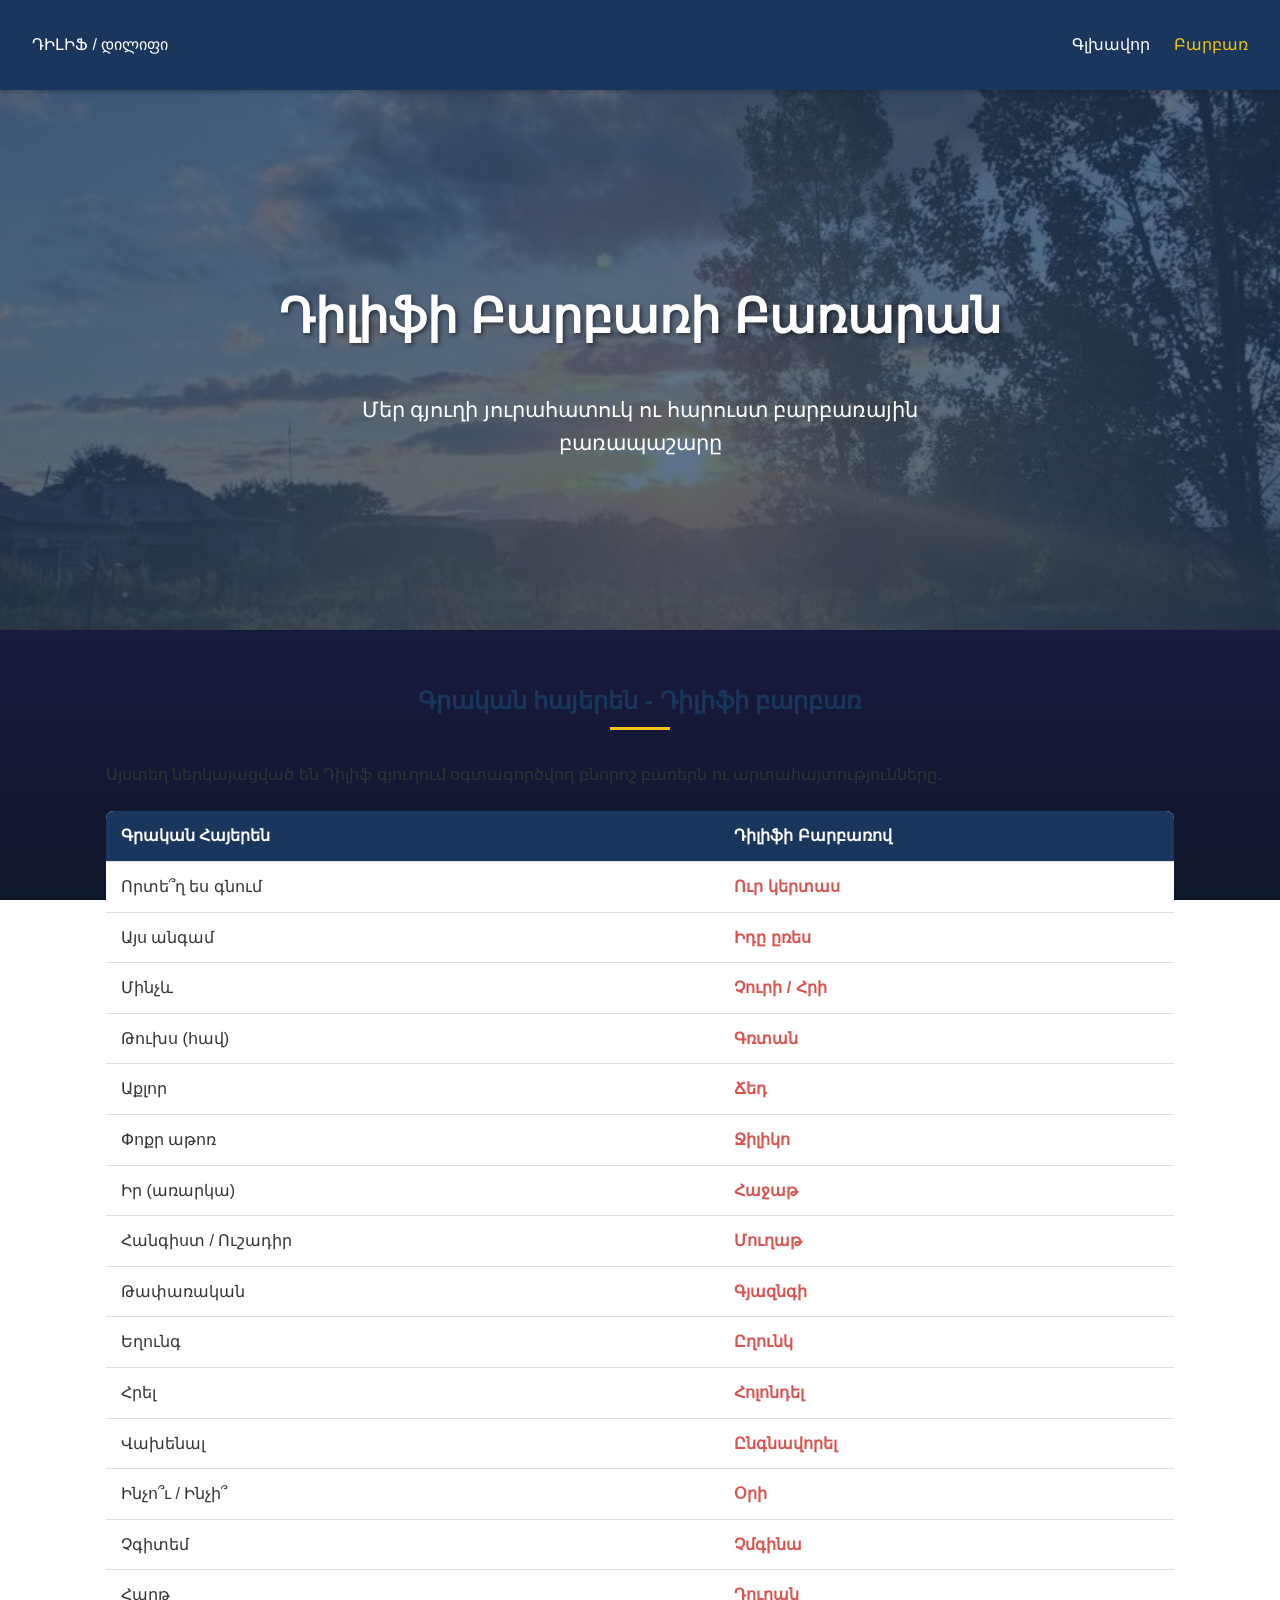
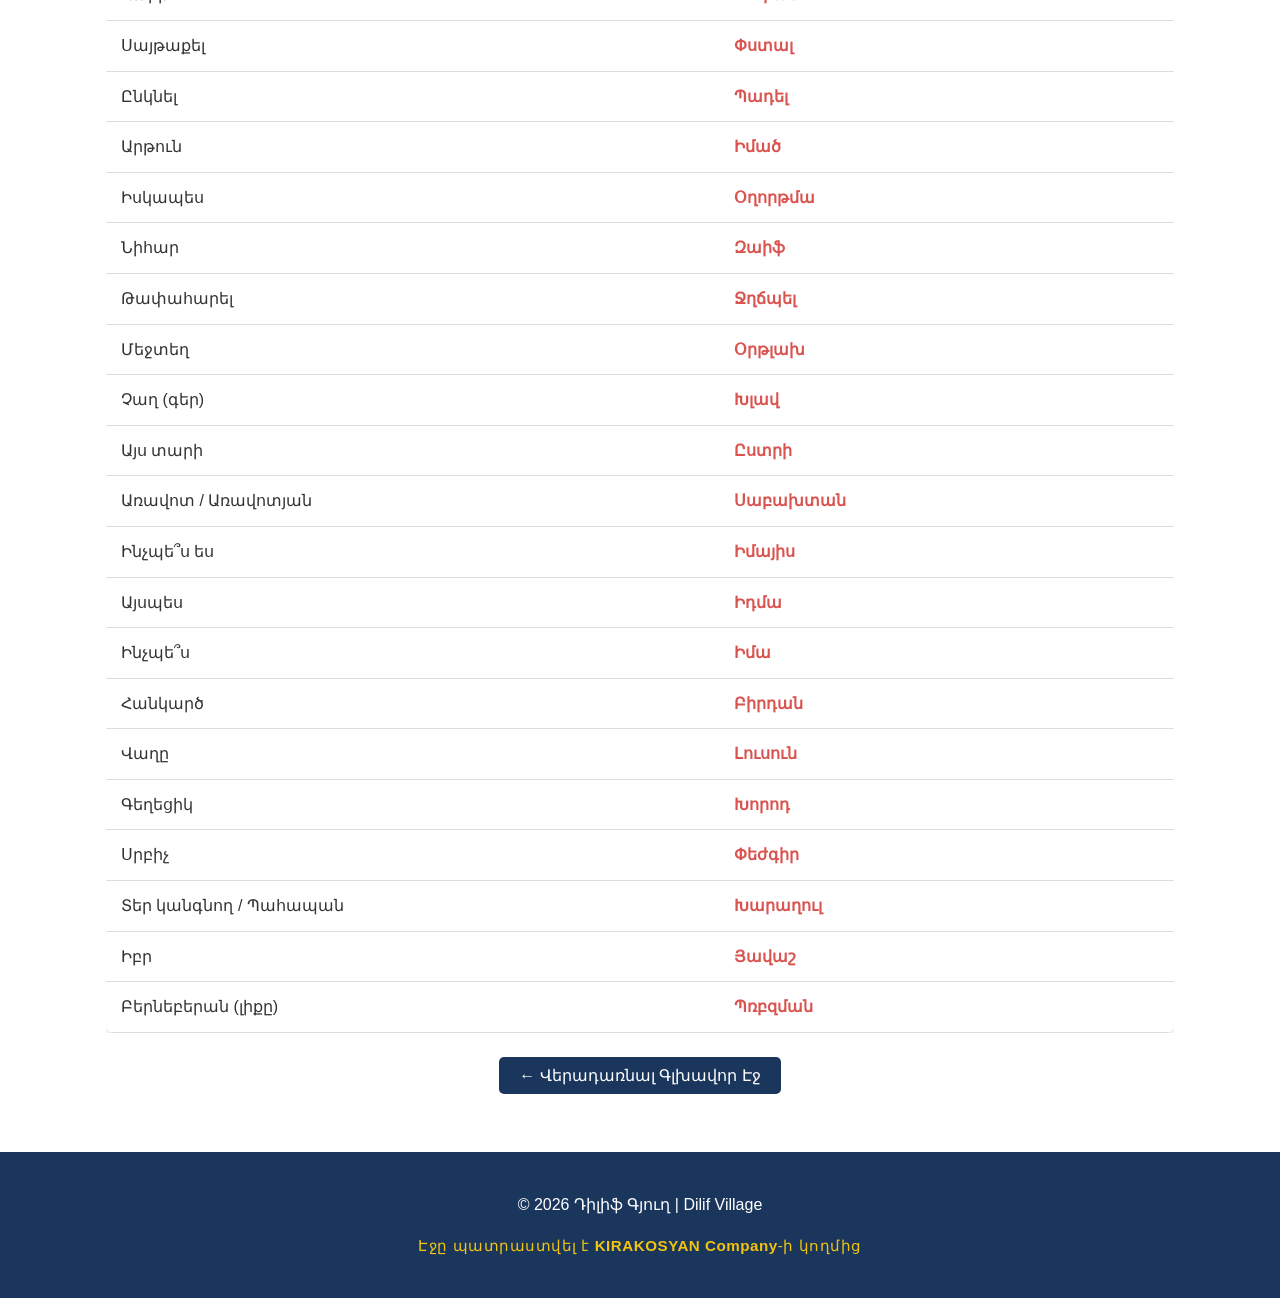
<file: barbar.html>
<!DOCTYPE html>
<html lang="hy">
<head>
    <meta charset="UTF-8">
    <meta name="viewport" content="width=device-width, initial-scale=1.0">
    <title>Դիլիֆի Բարբառ | Դիլիֆ Գյուղ</title>
    <link rel="stylesheet" href="style.css">
</head>
<body>

    <!-- Header / Մենյու -->
    <header>
        <div class="logo">ԴԻԼԻՖ / დილიფი</div>
        <nav>
            <ul>
                <li><a href="index.html">Գլխավոր</a></li>
                <li><a href="barbar.html" class="active">Բարբառ</a></li>
            </ul>
        </nav>
    </header>

    <!-- Hero section -->
    <section class="hero" style="min-height: 200px; padding: 2rem 1rem;">
        <h1>Դիլիֆի Բարբառի Բառարան</h1>
        <p>Մեր գյուղի յուրահատուկ ու հարուստ բարբառային բառապաշարը</p>
    </section>

    <!-- Բառարանի բաժին -->
    <section class="container">
        <h2>Գրական հայերեն - Դիլիֆի բարբառ</h2>
        <p style="margin-bottom: 20px;">Այստեղ ներկայացված են Դիլիֆ գյուղում օգտագործվող բնորոշ բառերն ու արտահայտությունները․</p>

        <div class="dictionary-table-wrapper">
            <table class="dictionary-table">
                <thead>
                    <tr>
                        <th>Գրական Հայերեն</th>
                        <th>Դիլիֆի Բարբառով</th>
                    </tr>
                </thead>
                <tbody>
                    <tr>
                        <td>Որտե՞ղ ես գնում</td>
                        <td><span class="dialect-word">Ուր կերտաս</span></td>
                    </tr>
                    <tr>
                        <td>Այս անգամ</td>
                        <td><span class="dialect-word">Իդը ըռես</span></td>
                    </tr>
                    <tr>
                        <td>Մինչև</td>
                        <td><span class="dialect-word">Չուրի / Հրի</span></td>
                    </tr>
                    <tr>
                        <td>Թուխս (հավ)</td>
                        <td><span class="dialect-word">Գռտան</span></td>
                    </tr>
                    <tr>
                        <td>Աքլոր</td>
                        <td><span class="dialect-word">Ճեդ</span></td>
                    </tr>
                    <tr>
                        <td>Փոքր աթոռ</td>
                        <td><span class="dialect-word">Ջիլիկո</span></td>
                    </tr>
                    <tr>
                        <td>Իր (առարկա)</td>
                        <td><span class="dialect-word">Հաջաթ</span></td>
                    </tr>
                    <tr>
                        <td>Հանգիստ / Ուշադիր</td>
                        <td><span class="dialect-word">Մուղաթ</span></td>
                    </tr>
                    <tr>
                        <td>Թափառական</td>
                        <td><span class="dialect-word">Գյազնգի</span></td>
                    </tr>
                    <tr>
                        <td>Եղունգ</td>
                        <td><span class="dialect-word">Ըղունկ</span></td>
                    </tr>
                    <tr>
                        <td>Հրել</td>
                        <td><span class="dialect-word">Հոլոնդել</span></td>
                    </tr>
                    <tr>
                        <td>Վախենալ</td>
                        <td><span class="dialect-word">Ընգնավորել</span></td>
                    </tr>
                    <tr>
                        <td>Ինչո՞ւ / Ինչի՞</td>
                        <td><span class="dialect-word">Օրի</span></td>
                    </tr>
                    <tr>
                        <td>Չգիտեմ</td>
                        <td><span class="dialect-word">Չմգինա</span></td>
                    </tr>
                    <tr>
                        <td>Հարթ</td>
                        <td><span class="dialect-word">Դուրան</span></td>
                    </tr>
                    <tr>
                        <td>Սայթաքել</td>
                        <td><span class="dialect-word">Փստալ</span></td>
                    </tr>
                    <tr>
                        <td>Ընկնել</td>
                        <td><span class="dialect-word">Պադել</span></td>
                    </tr>
                    <tr>
                        <td>Արթուն</td>
                        <td><span class="dialect-word">Իմած</span></td>
                    </tr>
                    <tr>
                        <td>Իսկապես</td>
                        <td><span class="dialect-word">Օղորթմա</span></td>
                    </tr>
                    <tr>
                        <td>Նիհար</td>
                        <td><span class="dialect-word">Զաիֆ</span></td>
                    </tr>
                    <tr>
                        <td>Թափահարել</td>
                        <td><span class="dialect-word">Ջղճպել</span></td>
                    </tr>
                    <tr>
                        <td>Մեջտեղ</td>
                        <td><span class="dialect-word">Օրթլախ</span></td>
                    </tr>
                    <tr>
                        <td>Չաղ (գեր)</td>
                        <td><span class="dialect-word">Խլավ</span></td>
                    </tr>
                    <tr>
                        <td>Այս տարի</td>
                        <td><span class="dialect-word">Ըստրի</span></td>
                    </tr>
                    <tr>
                        <td>Առավոտ / Առավոտյան</td>
                        <td><span class="dialect-word">Սաբախտան</span></td>
                    </tr>
                    <tr>
                        <td>Ինչպե՞ս ես</td>
                        <td><span class="dialect-word">Իմայիս</span></td>
                    </tr>
                    <tr>
                        <td>Այսպես</td>
                        <td><span class="dialect-word">Իդմա</span></td>
                    </tr>
                    <tr>
                        <td>Ինչպե՞ս</td>
                        <td><span class="dialect-word">Իմա</span></td>
                    </tr>
                    <tr>
                        <td>Հանկարծ</td>
                        <td><span class="dialect-word">Բիրդան</span></td>
                    </tr>
                    <tr>
                        <td>Վաղը</td>
                        <td><span class="dialect-word">Լուսուն</span></td>
                    </tr>
                    <tr>
                        <td>Գեղեցիկ</td>
                        <td><span class="dialect-word">Խորոդ</span></td>
                    </tr>
                    <tr>
                        <td>Սրբիչ</td>
                        <td><span class="dialect-word">Փեժգիր</span></td>
                    </tr>
                    <tr>
                        <td>Տեր կանգնող / Պահապան</td>
                        <td><span class="dialect-word">Խարաղուլ</span></td>
                    </tr>
                    <tr>
                        <td>Իբր</td>
                        <td><span class="dialect-word">Յավաշ</span></td>
                    </tr>
                    <tr>
                        <td>Բերնեբերան (լիքը)</td>
                        <td><span class="dialect-word">Պռբզման</span></td>
                    </tr>
                </tbody>
            </table>
        </div>
        
        <div style="margin-top: 30px; text-align: center;">
            <a href="index.html" style="background: #1b365d; color: white; padding: 10px 20px; text-decoration: none; border-radius: 5px;">← Վերադառնալ Գլխավոր Էջ</a>
        </div>
    </section>

    <!-- Footer -->
    <footer>
        <p>&copy; 2026 Դիլիֆ Գյուղ | Dilif Village</p>
        <p class="company-credits">Էջը պատրաստվել է <strong>KIRAKOSYAN Company</strong>-ի կողմից</p>
    </footer>

</body>
</html>
</file>
<file: style.css>
/* General Styles */
/* Կանխում է հորիզոնական սքրոլը և էջի «տատանումը» բջջայիններում */
html, body {
    width: 100%;
    overflow-x: hidden;
    margin: 0;
    padding: 0;
    box-sizing: border-box;
}

*, *:before, *:after {
    box-sizing: inherit;
}

/* Ապահովում է, որ նկարները և վիդեոները դուրս չգան էկրանի սահմաններից */
img, video, iframe {
    max-width: 100%;
    height: auto;
}
body, header, .weather-card, .poll-card, button, a {
    transition: background-color 0.3s ease, color 0.3s ease, border-color 0.3s ease, box-shadow 0.3s ease;
}
body {
    font-family: 'Segoe UI', Tahoma, Geneva, Verdana, sans-serif;
    line-height: 1.6;
    color: #333;
    background-color: #f4f7f6;
}
body {
    background: linear-gradient(180deg, #0f172a 0%, #1e1b4b 50%, #0f172a 100%);
    background-attachment: fixed;
}

/* Container */
.container {
    max-width: 1100px;
    margin: 0 auto;
    padding: 2rem 1rem;
}

.gray-bg {
    background-color: #e9ecef;
    border-radius: 8px;
}

/* Header & Navigation */
header {
    background-color: #1b365d;
    color: white;
    padding: 1rem 2rem;
    display: flex;
    justify-content: space-between;
    align-items: center;
    position: sticky;
    top: 0;
    z-index: 1000;
    box-shadow: 0 2px 5px rgba(0,0,0,0.2);
}

.logo {
    display: flex;
    align-items: center;
}

.logo img {
    height: 70px !important;
    width: auto;
    display: block;
    background-color: white; /* ?????? ??? ????? ??? ?????? ?????? ??? */
    padding: 6px 12px;       /* ????? ??? ???????????? ??????? */
    border-radius: 6px;      /* ?????????? ??? ???????????, ?? ??????? ???? */
}

nav ul {
    display: flex;
    list-style: none;
}

nav ul li {
    margin-left: 1.5rem;
}

nav ul li a {
    color: white;
    text-decoration: none;
    font-weight: 500;
    transition: color 0.3s ease;
}

nav ul li a:hover, nav ul li a.active {
    color: #f1c40f;
}

/* Language Switcher */
.lang-switch {
    display: flex;
    gap: 10px;
    align-items: center;
}

.lang-switch button {
    background: transparent;
    border: 1px solid white;
    color: white;
    padding: 3px 8px;
    border-radius: 4px;
    cursor: pointer;
    font-size: 0.85rem;
    transition: all 0.3s ease;
}

.lang-switch button.active, .lang-switch button:hover {
    background: #f1c40f;
    color: #1b365d;
    border-color: #f1c40f;
}

/* Hero Section */
.hero {
    background: linear-gradient(rgba(27, 54, 93, 0.7), rgba(27, 54, 93, 0.7)), url('hero-bg.jpg') no-repeat center center/cover;
    height: 60vh;
    color: white;
    display: flex;
    flex-direction: column;
    justify-content: center;
    align-items: center;
    text-align: center;
    padding: 0 1rem;
}

.hero h1 {
    font-size: 3rem;
    margin-bottom: 1rem;
    text-shadow: 2px 2px 4px rgba(0,0,0,0.5);
}

.hero p {
    font-size: 1.3rem;
    max-width: 600px;
}

/* Section Titles */
h2 {
    text-align: center;
    margin-bottom: 2rem;
    color: #1b365d;
    position: relative;
    padding-bottom: 10px;
}

h2::after {
    content: '';
    position: absolute;
    bottom: 0;
    left: 50%;
    transform: translateX(-50%);
    width: 60px;
    height: 3px;
    background-color: #f1c40f;
}

/* Cards Grid (Sightseeing) */
.cards {
    display: grid;
    grid-template-columns: repeat(auto-fit, minmax(280px, 1fr));
    gap: 2rem;
}

.card {
    background: white;
    border-radius: 8px;
    overflow: hidden;
    box-shadow: 0 4px 6px rgba(0,0,0,0.1);
    transition: transform 0.3s ease, box-shadow 0.3s ease;
    padding: 1.5rem;
}

.card:hover {
    transform: translateY(-5px);
    box-shadow: 0 8px 15px rgba(0,0,0,0.2);
}

.card h3 {
    color: #1b365d;
    margin-bottom: 0.8rem;
}

/* Dictionary Table (Barbar) */
.dictionary-table-wrapper {
    overflow-x: auto;
    margin-top: 1.5rem;
}

.dictionary-table {
    width: 100%;
    border-collapse: collapse;
    background: white;
    border-radius: 8px;
    overflow: hidden;
    box-shadow: 0 4px 6px rgba(0,0,0,0.1);
}

.dictionary-table th, .dictionary-table td {
    padding: 12px 15px;
    text-align: left;
    border-bottom: 1px solid #ddd;
}

.dictionary-table th {
    background-color: #1b365d;
    color: white;
    font-weight: 600;
}

.dictionary-table tr:hover {
    background-color: #f5f5f5;
}

.dialect-word {
    font-weight: bold;
    color: #d9534f;
}

/* Footer */
footer {
    background: #1b365d;
    color: white;
    text-align: center;
    padding: 1.5rem 1rem;
    margin-top: 2rem;
}

.company-credits {
    margin-top: 8px;
    font-size: 0.95rem;
    color: #f1c40f;
    letter-spacing: 0.5px;
}

/* Gallery Styles */
.photo-gallery {
    display: grid;
    grid-template-columns: repeat(4, 1fr);
    gap: 15px;
    margin-top: 25px;
    padding: 10px;
}

.photo-gallery img {
    width: 100%;
    height: 180px;
    object-fit: cover;
    border-radius: 10px;
    box-shadow: 0 4px 10px rgba(0, 0, 0, 0.15);
    cursor: pointer;
    transition: all 0.3s cubic-bezier(0.25, 0.8, 0.25, 1);
}

.photo-gallery img:hover {
    transform: translateY(-5px) scale(1.05);
    box-shadow: 0 10px 20px rgba(0, 0, 0, 0.3);
}

/* Dark Mode */
body.dark-mode {
    background-color: #121212 !important;
    color: #e0e0e0 !important;
}

body.dark-mode .card, 
body.dark-mode section, 
body.dark-mode div[style*="background: white"],
body.dark-mode div[style*="background-color: white"] {
    background-color: #1e1e1e !important;
    color: #e0e0e0 !important;
    box-shadow: 0 4px 12px rgba(0,0,0,0.5) !important;
}

body.dark-mode h1, 
body.dark-mode h2, 
body.dark-mode h3, 
body.dark-mode strong {
    color: #90caf9 !important;
}

body.dark-mode nav {
    background-color: #0d1b2a !important;
}

/* Dark Mode Button */
.dark-mode-btn {
    background: transparent;
    border: 2px solid white;
    color: white;
    padding: 5px 12px;
    border-radius: 20px;
    cursor: pointer;
    font-size: 14px;
    margin-left: 10px;
    transition: all 0.3s ease;
}

.dark-mode-btn:hover {
    background: white;
    color: #1b365d;
}

/* Responsive (Mobile view) */
@media (max-width: 768px) {
    header {
        display: flex;
        flex-direction: column;
        align-items: center;
        text-align: center;
        padding: 15px 10px;
        width: 100%;
        box-sizing: border-box;
    }

   header .logo img {
        height: 65px !important; /* ????? ?????? ????? ??? ? ????? */
        width: auto;
    }

    header .logo {
        margin-right: 0 !important;
        margin-bottom: 12px;
    }

    nav ul {
        flex-wrap: wrap;
        justify-content: center;
        gap: 8px;
        padding: 0;
        margin: 10px 0;
    }

    nav ul li {
        margin: 0 5px;
    }

    .lang-switch {
        margin-top: 10px;
        display: flex;
        justify-content: center;
        align-items: center;
        gap: 8px;
    }

    .hero h1 {
        font-size: 2rem;
    }

    .photo-gallery {
        grid-template-columns: repeat(2, 1fr);
    } 
}
.poll-grid {
    display: grid;
    grid-template-columns: repeat(3, 1fr); /* 3 ??? ??? ??????? */
    gap: 20px;
}

.poll-card {
    background: #ffffff;
    padding: 18px;
    border-radius: 10px;
    box-shadow: 0 4px 8px rgba(0,0,0,0.06);
    border: 1px solid #e2e8f0;
    display: flex;
    flex-direction: column;
    justify-content: space-between;
    transition: 0.3s;
}

.poll-card:hover {
    box-shadow: 0 6px 12px rgba(0,0,0,0.1);
}

.poll-card p {
    font-size: 14px;
    margin-bottom: 15px;
    color: #1b365d;
    font-weight: bold;
    text-align: left;
}

.poll-options button {
    display: block;
    width: 100%;
    margin: 6px 0;
    padding: 6px 10px;
    background: #f8fafc;
    color: #1b365d;
    border: 1px solid #cbd5e1;
    border-radius: 6px;
    cursor: pointer;
    font-size: 13px;
    text-align: center;
    transition: 0.2s;
}

.poll-options button:hover {
    background: #1b365d;
    color: white;
    border-color: #1b365d;
}

.poll-thankyou {
    text-align: center;
    padding: 15px;
    background: #f0fdf4;
    border: 1px solid #bbf7d0;
    color: #166534;
    border-radius: 6px;
    font-weight: bold;
    font-size: 13px;
}

/* ??????????? ?????? ??? ????????? */
@media (max-width: 768px) {
    .poll-grid {
        grid-template-columns: 1fr;
    }
}
.weather-grid {
    display: grid;
    grid-template-columns: repeat(7, 1fr); /* ????? 7 ????? ??? ????? ???? ????? */
    gap: 15px;
    justify-content: center;
}

.weather-card {
    background: linear-gradient(135deg, #ffffff 0%, #f4f7fb 100%);
    padding: 18px 10px;
    border-radius: 12px;
    box-shadow: 0 6px 15px rgba(0, 0, 0, 0.08);
    border: 1px solid #d1d9e6;
    text-align: center;
    transition: all 0.3s ease;
}

.weather-card:hover {
    transform: translateY(-5px);
    box-shadow: 0 10px 20px rgba(0, 0, 0, 0.12);
    border-color: #1b365d;
}

.weather-day {
    font-weight: bold;
    font-size: 14px;
    color: #1b365d;
    margin-bottom: 8px;
}

.weather-icon {
    font-size: 32px;
    margin: 10px 0;
}

.weather-temp {
    font-size: 15px;
    color: #222;
}

/* ??????????? ????? (???????? ??? 2 ??? 3 ???????, ?? ??? ?????) */
@media (max-width: 900px) {
    .weather-grid {
        grid-template-columns: repeat(3, 1fr);
    }
}

@media (max-width: 500px) {
    .weather-grid {
        grid-template-columns: repeat(2, 1fr);
    }
}
#scrollTopBtn {
    display: none;
    position: fixed;
    bottom: 20px;
    right: 20px;
    z-index: 99;
    font-size: 20px;
    background-color: #1b365d;
    color: white;
    border: none;
    outline: none;
    cursor: pointer;
    padding: 12px 16px;
    border-radius: 50%;
    box-shadow: 0 4px 10px rgba(0,0,0,0.3);
    transition: background-color 0.3s, transform 0.3s;
}

#scrollTopBtn:hover {
    background-color: #2c4f82;
    transform: scale(1.1);
}
@keyframes fadeInUp {
    from {
        opacity: 0;
        transform: translateY(30px);
    }
    to {
        opacity: 1;
        transform: translateY(0);
    }
}

.hero-content {
    animation: fadeInUp 1.2s ease-out forwards;
}
/* Ընդհանուր կոճակների կամ նավիգացիայի հղումների համար */
.hero a, .hero button, nav a {
    transition: all 0.3s ease;
}

/* Մկնիկը վրդին դնելիս մեծանալու և գույնը փոխելու էֆեկտ */
.hero a:hover, .hero button:hover {
    transform: translateY(-3px) scale(1.05);
}
.hero {
    background-attachment: fixed;
}
/* Thuyl chi talis, vor kontenty ekranic layn lini */
html, body {
    max-width: 100%;
    overflow-x: hidden;
}

/* Bolor elementnery ev nkarnern irenc cnoghi sahmannerum pahelu hamar */
img, video, canvas, svg {
    max-width: 100%;
    height: auto;
}

box-sizing: border-box;
/* Preloader Overlay Styles */
#page-loader {
    position: fixed;
    top: 0;
    left: 0;
    width: 100vw;
    height: 100vh;
    background: radial-gradient(circle at center, #222, #000);
    display: flex;
    justify-content: center;
    align-items: center;
    z-index: 99999;
    perspective: 1000px;
    transition: opacity 0.5s ease, visibility 0.5s ease;
}

#page-loader.hidden {
    opacity: 0;
    visibility: hidden;
}

.loader-container {
    display: flex;
    gap: 160px; /* Կարգավորեք հեռավորությունը ըստ ցանկության */
    transform-style: preserve-3d;
}

/* Ձեր ուղարկած հիմնական կոդը՝ փոքր-ինչ շտկված տառերի համար */
.flex {
    display: flex;
    justify-content: center;
    align-items: center;
    width: 80px;
    height: 80px;
    margin: 0 -80px 0 0;
}

.cube {
    position: relative;
    width: 1px;
    height: 1px;
    margin: 0 80px 0 0;
    transform-style: preserve-3d;
}

.wall {
    width: 80px;
    height: 80px;
    position: absolute;
    left: calc(-80px / 2);
    top: calc(-80px / 2);
    text-align: center;
    line-height: 80px; /* Ուղղված է, որ տառը կենտրոնում լինի */
    font-size: 28px;
    font-weight: bold;
    font-family: 'Segoe UI', sans-serif;
    color: #1b365d; /* Տառերի գույնը սկզբում */
    border: solid 1px rgba(255, 255, 255, 0.3);
    background-color: transparent;
    transition: background-color 2s linear 1.5s, color 2s linear 1.5s;
}

.front { transform: translateZ(calc(80px / 2)); }
.back { transform: translateZ(calc(-80px / 2)) rotateY(180deg); }
.right { transform: translateX(calc(80px / 2)) rotateY(90deg); }
.left { transform: translateX(calc(-80px / 2)) rotateY(-90deg); }
.top { transform: translateY(calc(-80px / 2)) rotateX(90deg); }
.bottom { transform: translateY(calc(80px / 2)) rotateX(-90deg); }

/* Անիմացիաներ */
.flex:nth-of-type(4) .cube:nth-of-type(1) { animation: rotation 3s cubic-bezier(0.215, 0.61, 0.355, 1) 0.5s forwards; }
.flex:nth-of-type(3) .cube:nth-of-type(1) { animation: rotation 3s cubic-bezier(0.215, 0.61, 0.355, 1) 0.6s forwards; }
.flex:nth-of-type(4) .cube:nth-of-type(2) { animation: rotation 3s cubic-bezier(0.215, 0.61, 0.355, 1) 0.6s forwards; }
.flex:nth-of-type(2) .cube:nth-of-type(1) { animation: rotation 3s cubic-bezier(0.215, 0.61, 0.355, 1) 0.7s forwards; }
.flex:nth-of-type(3) .cube:nth-of-type(2) { animation: rotation 3s cubic-bezier(0.215, 0.61, 0.355, 1) 0.7s forwards; }
.flex:nth-of-type(4) .cube:nth-of-type(3) { animation: rotation 3s cubic-bezier(0.215, 0.61, 0.355, 1) 0.8s forwards; }
.flex:nth-of-type(1) .cube:nth-of-type(1) { animation: rotation 3s cubic-bezier(0.215, 0.61, 0.355, 1) 0.8s forwards; }
.flex:nth-of-type(2) .cube:nth-of-type(2) { animation: rotation 3s cubic-bezier(0.215, 0.61, 0.355, 1) 0.8s forwards; }
.flex:nth-of-type(3) .cube:nth-of-type(3) { animation: rotation 3s cubic-bezier(0.215, 0.61, 0.355, 1) 0.8s forwards; }
.flex:nth-of-type(4) .cube:nth-of-type(4) { animation: rotation 3s cubic-bezier(0.215, 0.61, 0.355, 1) 0.8s forwards; }
.flex:nth-of-type(1) .cube:nth-of-type(2) { animation: rotation 3s cubic-bezier(0.215, 0.61, 0.355, 1) 0.9s forwards; }
.flex:nth-of-type(2) .cube:nth-of-type(3) { animation: rotation 3s cubic-bezier(0.215, 0.61, 0.355, 1) 0.9s forwards; }
.flex:nth-of-type(3) .cube:nth-of-type(4) { animation: rotation 3s cubic-bezier(0.215, 0.61, 0.355, 1) 0.9s forwards; }
.flex:nth-of-type(1) .cube:nth-of-type(3) { animation: rotation 3s cubic-bezier(0.215, 0.61, 0.355, 1) 1s forwards; }
.flex:nth-of-type(2) .cube:nth-of-type(4) { animation: rotation 3s cubic-bezier(0.215, 0.61, 0.355, 1) 1s forwards; }
.flex:nth-of-type(1) .cube:nth-of-type(4) { animation: rotation 3s cubic-bezier(0.215, 0.61, 0.355, 1) 1.1s forwards; }

@keyframes rotation {
    100% {
        transform: rotateX(270deg) rotateY(270deg);
    }
}

.wall {
    animation: colorChange 2s linear 1.5s forwards;
}

@keyframes colorChange {
    100% {
        background-color: #fff;
        color: #000; /* Ֆոնը սպիտակելիս տառը դառնում է սև՝ հստակ երևալու համար */
    }
}
/* Music Control Button Style */
.music-btn {
    position: fixed;
    bottom: 20px;
    right: 20px;
    z-index: 9999;
    display: flex;
    align-items: center;
    gap: 10px;
    padding: 10px 18px;
    background: rgba(21, 44, 77, 0.75);
    backdrop-filter: blur(10px);
    border: 1px solid rgba(255, 255, 255, 0.2);
    border-radius: 30px;
    color: #ffffff;
    font-size: 14px;
    font-weight: bold;
    cursor: pointer;
    box-shadow: 0 8px 25px rgba(0, 0, 0, 0.3);
    transition: all 0.3s ease;
}

.music-btn:hover {
    background: rgba(37, 117, 252, 0.8);
    border-color: #2575fc;
    transform: translateY(-3px);
    box-shadow: 0 10px 30px rgba(37, 117, 252, 0.4);
}

.music-btn i {
    font-size: 16px;
    color: #60a5fa;
}

.music-btn.playing i {
    color: #4ade80; /* Կանաչ գույն, երբ նվագում է */
}
</file>
